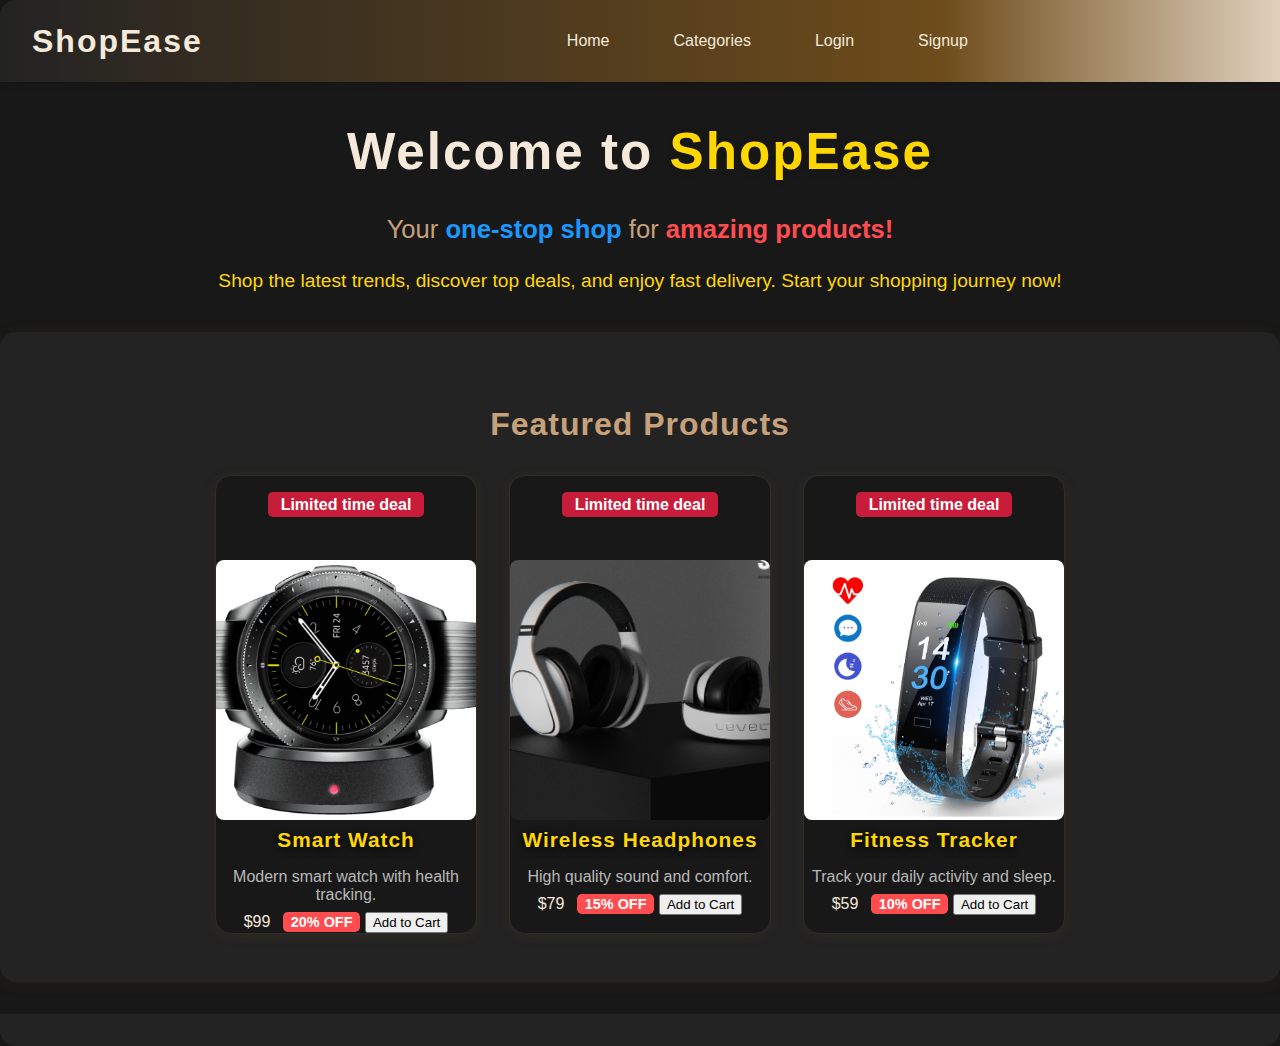
<file: index.html>
<!DOCTYPE html>
<html lang="en">
<head>
    <meta charset="UTF-8">
    <meta name="viewport" content="width=device-width, initial-scale=1.0">
    <title>New Ecommerce</title>
    <link rel="stylesheet" href="style.css">
</head>
<body>
    <nav class="navbar">
        <div class="logo">ShopEase</div>
        <ul class="nav-links">
            <li><a href="index.html">Home</a></li>
            <li><a href="categories.html">Categories</a></li>
            <li><a href="login.html">Login</a></li>
            <li><a href="signup.html">Signup</a></li>
        </ul>
        <div id="cart-icon" style="cursor:pointer;position:relative;">
            🛒 <span id="cart-count" style="background:red;color:white;border-radius:50%;padding:2px 6px;font-size:12px;position:absolute;top:-10px;right:-10px;">0</span>
        </div>
    </nav>
    <header class="page-header custom-hero">
        <h1 class="custom-title">Welcome to <span class="highlight">ShopEase</span></h1>
        <p class="custom-subtitle">Your <span class="accent">one-stop shop</span> for <span class="primary">amazing products!</span></p>
        <p class="index-desc">Shop the latest trends, discover top deals, and enjoy fast delivery. Start your shopping journey now!</p>
    </header>
    <section id="products" class="products">
        <h2>Featured Products</h2>
        <div class="product-list">
            <div class="product">
                <div class="deal-label">Limited time deal</div>
                <img src="assets/product1.png" alt="Smart Watch">
                <h3>Smart Watch</h3>
                <p>Modern smart watch with health tracking.</p>
                <span>$99 <span class="discount">20% OFF</span></span>
                <button class="add-to-cart" data-name="Smart Watch" data-price="99">Add to Cart</button>
            </div>
            <div class="product">
                <div class="deal-label">Limited time deal</div>
                <img src="assets/product2.png" alt="Wireless Headphones">
                <h3>Wireless Headphones</h3>
                <p>High quality sound and comfort.</p>
                <span>$79 <span class="discount">15% OFF</span></span>
                <button class="add-to-cart" data-name="Wireless Headphones" data-price="79">Add to Cart</button>
            </div>
            <div class="product">
                <div class="deal-label">Limited time deal</div>
                <img src="assets/product3.png" alt="Fitness Tracker">
                <h3>Fitness Tracker</h3>
                <p>Track your daily activity and sleep.</p>
                <span>$59 <span class="discount">10% OFF</span></span>
                <button class="add-to-cart" data-name="Fitness Tracker" data-price="59">Add to Cart</button>
            </div>
        </div>
    </section>
    <footer>
        <!-- Footer removed as requested -->
        <div id="cart-modal" style="display:none;position:fixed;top:60px;right:20px;background:#fff;border:1px solid #ccc;padding:20px;z-index:1000;width:300px;max-height:400px;overflow:auto;box-shadow:0 2px 8px rgba(0,0,0,0.2);">
            <h3>Your Cart</h3>
            <ul id="cart-items" style="list-style:none;padding:0;"></ul>
            <button onclick="document.getElementById('cart-modal').style.display='none'">Close</button>
        </div>
    </footer>
    <script src="script.js"></script>
</body>
</html>
</file>
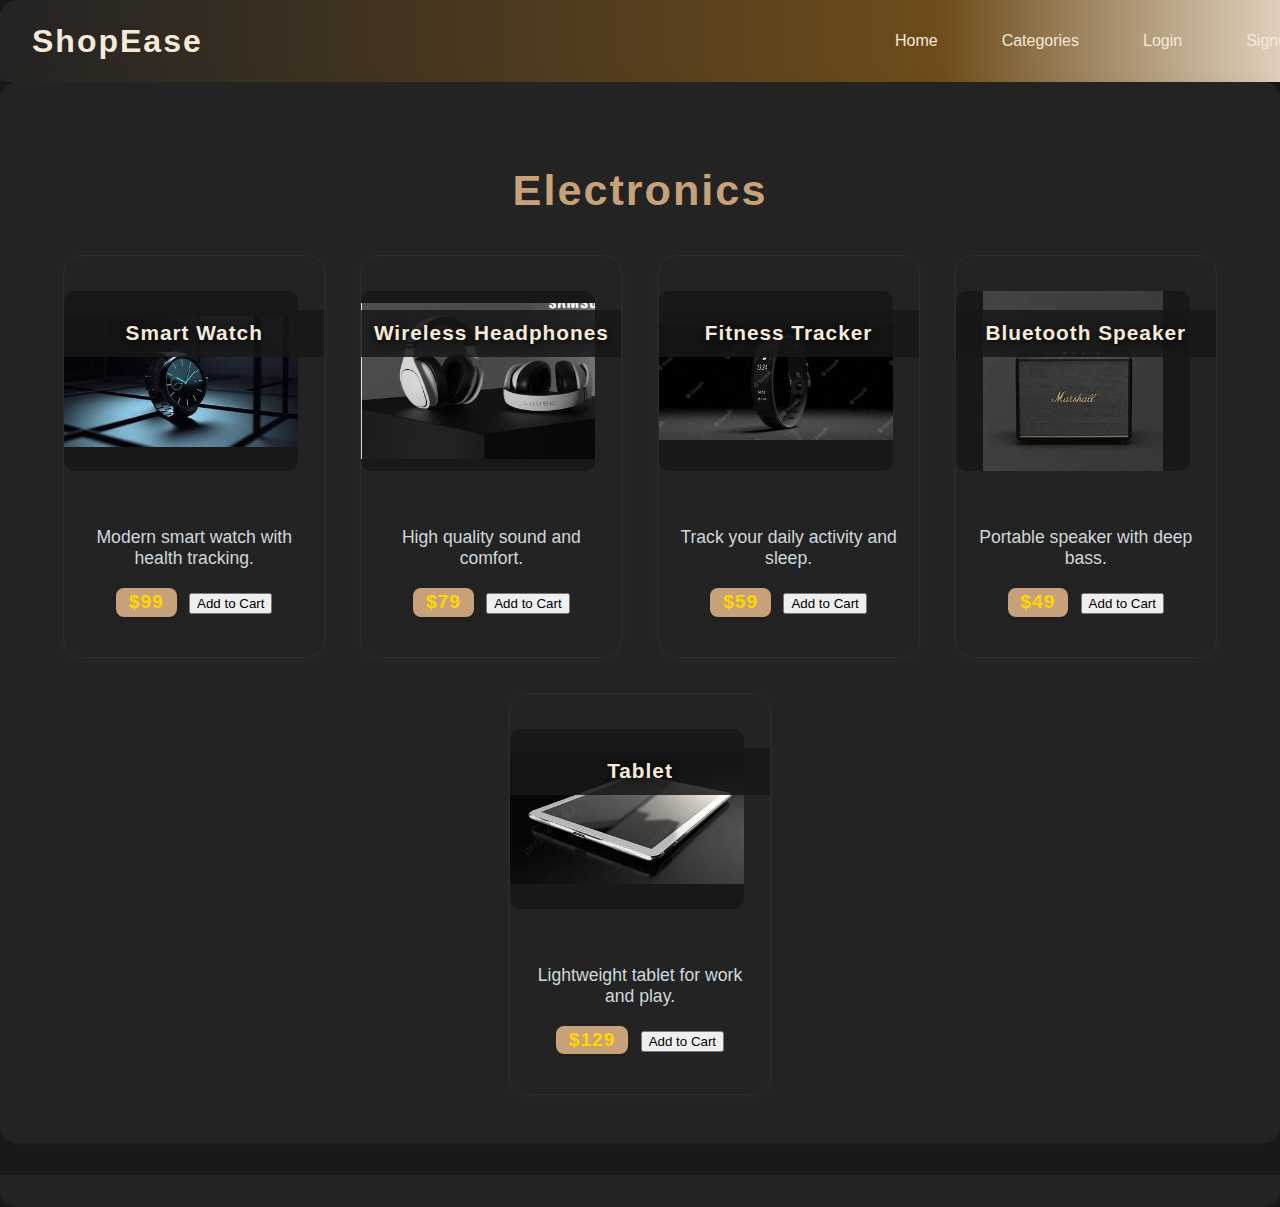
<file: electronics.html>
<!DOCTYPE html>
<html lang="en">
<head>
    <meta charset="UTF-8">
    <meta name="viewport" content="width=device-width, initial-scale=1.0">
    <title>Electronics - ShopEase</title>
    <link rel="stylesheet" href="style.css">
</head>
<body>
    <nav class="navbar">
        <div class="logo">ShopEase</div>
        <ul class="nav-links">
            <li><a href="index.html">Home</a></li>
            <li><a href="categories.html">Categories</a></li>
            <li><a href="login.html">Login</a></li>
            <li><a href="signup.html">Signup</a></li>
        </ul>
    </nav>
    <main class="products electronics-products">
        <h2>Electronics</h2>
        <div class="product-list">
            <div class="product">
                <div class="product-header">Smart Watch</div>
                <img src="assets/smart watch.jpeg" alt="Smart Watch">
                <div class="product-info">
                    <p>Modern smart watch with health tracking.</p>
                    <span class="price">$99</span>
                    <button class="add-to-cart" data-name="Smart Watch" data-price="99">Add to Cart</button>
                </div>
            </div>
            <div class="product">
                <div class="product-header">Wireless Headphones</div>
                <img src="assets/wireless_headphone.png" alt="Wireless Headphones">
                <div class="product-info">
                    <p>High quality sound and comfort.</p>
                    <span class="price">$79</span>
                    <button class="add-to-cart" data-name="Wireless Headphones" data-price="79">Add to Cart</button>
                </div>
            </div>
            <div class="product">
                <div class="product-header">Fitness Tracker</div>
                <img src="assets/fitness_tracker.jpeg" alt="Fitness Tracker">
                <div class="product-info">
                    <p>Track your daily activity and sleep.</p>
                    <span class="price">$59</span>
                    <button class="add-to-cart" data-name="Fitness Tracker" data-price="59">Add to Cart</button>
                </div>
            </div>
            <div class="product">
                <div class="product-header">Bluetooth Speaker</div>
                <img src="assets/bluetooth Speaker.jpeg" alt="Bluetooth Speaker">
                <div class="product-info">
                    <p>Portable speaker with deep bass.</p>
                    <span class="price">$49</span>
                    <button class="add-to-cart" data-name="Bluetooth Speaker" data-price="49">Add to Cart</button>
                </div>
            </div>
            <div class="product">
                <div class="product-header">Tablet</div>
                <img src="assets/tablet.jpeg" alt="Tablet">
                <div class="product-info">
                    <p>Lightweight tablet for work and play.</p>
                    <span class="price">$129</span>
                    <button class="add-to-cart" data-name="Tablet" data-price="129">Add to Cart</button>
                </div>
            </div>
        </div>
    </main>
    <footer>
    </footer>
</body>
</html>
</file>
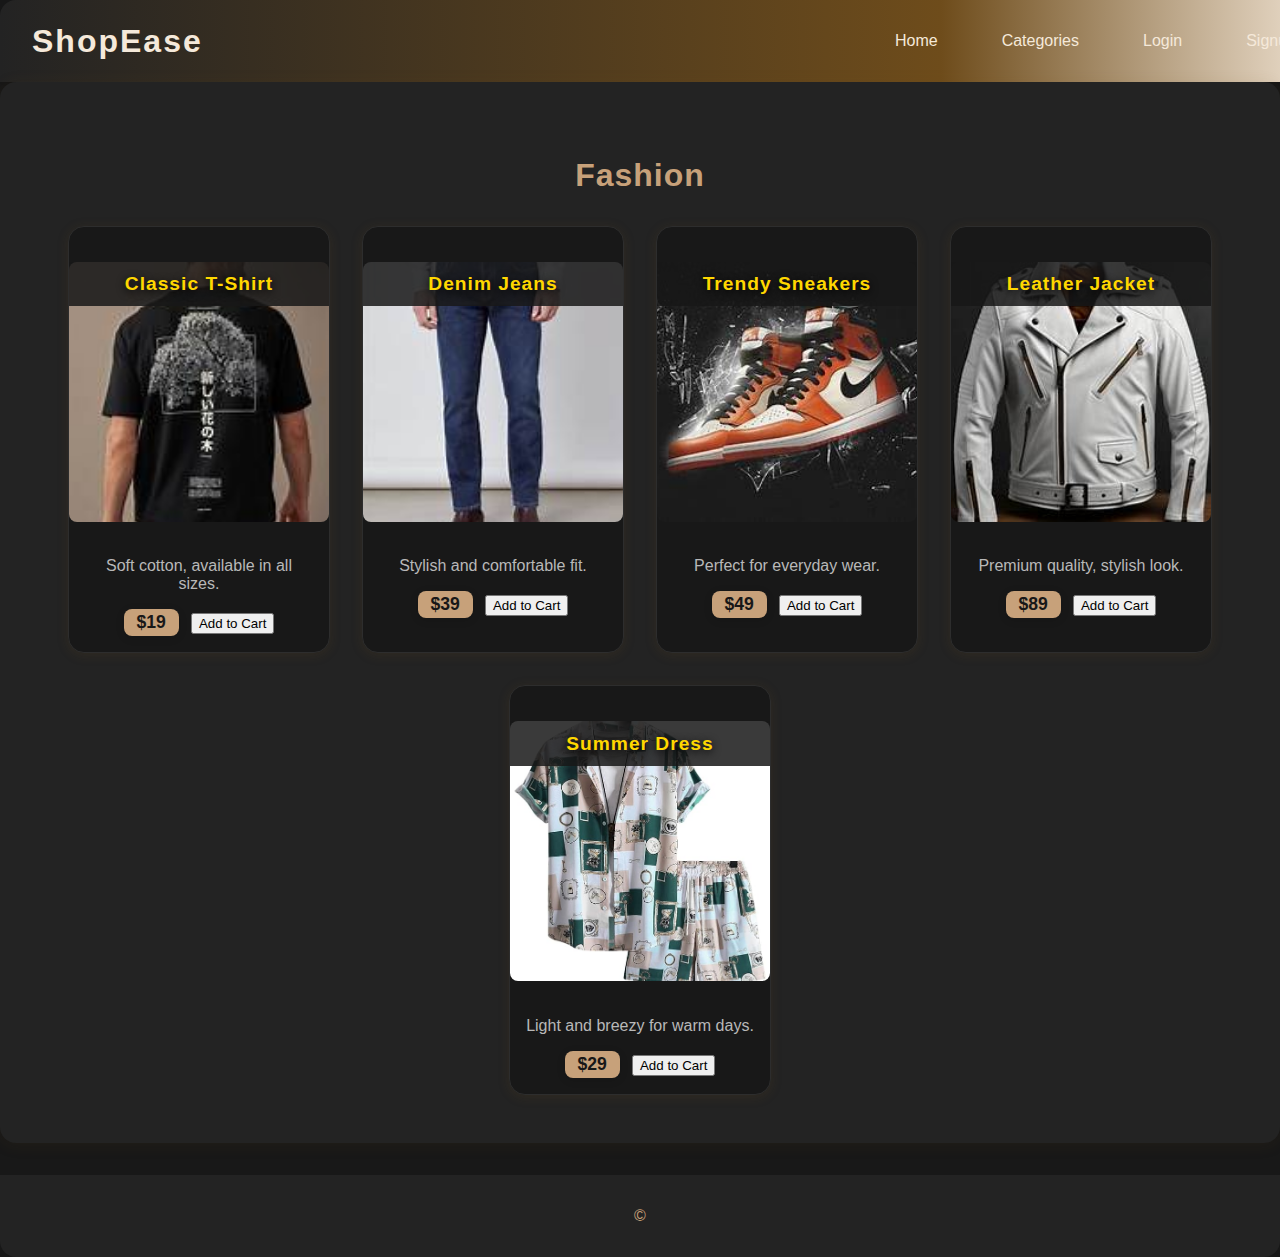
<file: fashion.html>
<!DOCTYPE html>
<html lang="en">
<head>
    <meta charset="UTF-8">
    <meta name="viewport" content="width=device-width, initial-scale=1.0">
    <title>Fashion - ShopEase</title>
    <link rel="stylesheet" href="style.css">
</head>
<body>
    <nav class="navbar">
        <div class="logo">ShopEase</div>
        <ul class="nav-links">
            <li><a href="index.html">Home</a></li>
            <li><a href="categories.html">Categories</a></li>
            <li><a href="login.html">Login</a></li>
            <li><a href="signup.html">Signup</a></li>
        </ul>
    </nav>
    <main class="products fashion-products">
        <h2>Fashion</h2>
        <div class="product-list">
            <div class="product">
                <div class="product-header">Classic T-Shirt</div>
                <img src="assets/classic t shirt.jpeg" alt="Classic T-Shirt">
                <div class="product-info">
                    <p>Soft cotton, available in all sizes.</p>
                    <span class="price">$19</span>
                    <button class="add-to-cart" data-name="Classic T-Shirt" data-price="19">Add to Cart</button>
                </div>
            </div>
            <div class="product">
                <div class="product-header">Denim Jeans</div>
                <img src="assets/denim jeans.jpeg" alt="Denim Jeans">
                <div class="product-info">
                    <p>Stylish and comfortable fit.</p>
                    <span class="price">$39</span>
                    <button class="add-to-cart" data-name="Denim Jeans" data-price="39">Add to Cart</button>
                </div>
            </div>
            <div class="product">
                <div class="product-header">Trendy Sneakers</div>
                <img src="assets/trendy sneakers.jpeg" alt="Trendy Sneakers">
                <div class="product-info">
                    <p>Perfect for everyday wear.</p>
                    <span class="price">$49</span>
                    <button class="add-to-cart" data-name="Trendy Sneakers" data-price="49">Add to Cart</button>
                </div>
            </div>
            <div class="product">
                <div class="product-header">Leather Jacket</div>
                <img src="assets/leather jacket.jpeg" alt="Leather Jacket">
                <div class="product-info">
                    <p>Premium quality, stylish look.</p>
                    <span class="price">$89</span>
                    <button class="add-to-cart" data-name="Leather Jacket" data-price="89">Add to Cart</button>
                </div>
            </div>
            <div class="product">
                <div class="product-header">Summer Dress</div>
                <img src="assets/summer dress.jpg" alt="Summer Dress">
                <div class="product-info">
                    <p>Light and breezy for warm days.</p>
                    <span class="price">$29</span>
                    <button class="add-to-cart" data-name="Summer Dress" data-price="29">Add to Cart</button>
                </div>
            </div>
        </div>
    </main>
    <footer>
        <p>&copy; </p>
    </footer>
</body>
</html>
</file>
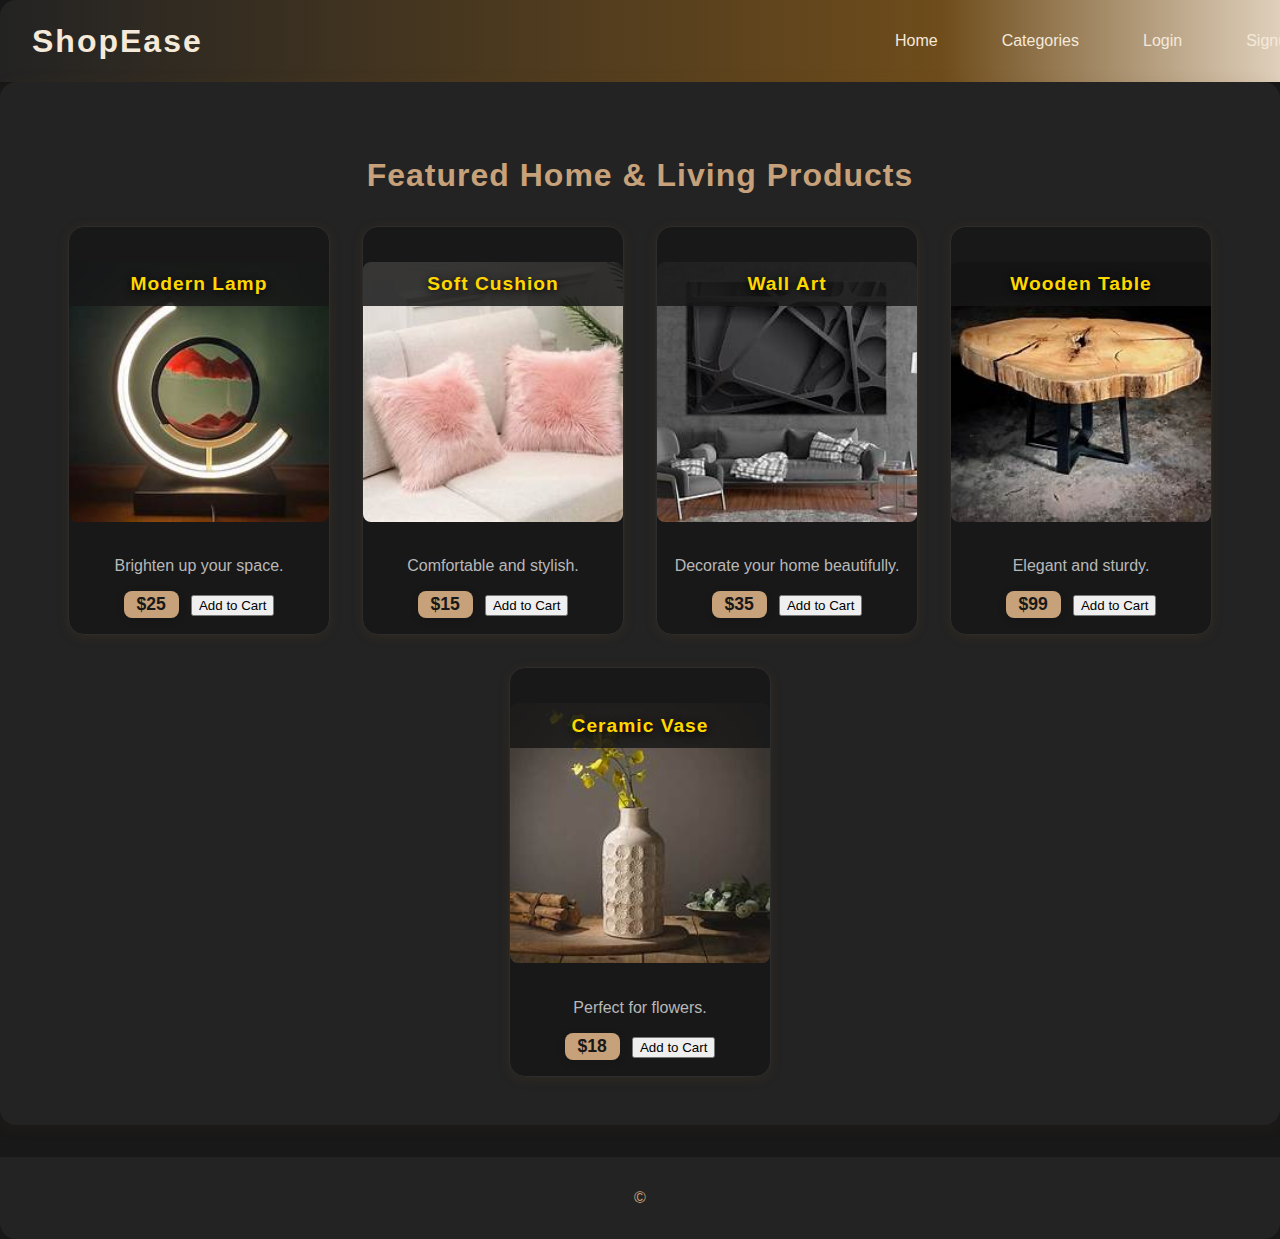
<file: home.html>
<!DOCTYPE html>
<html lang="en">
<head>
    <meta charset="UTF-8">
    <meta name="viewport" content="width=device-width, initial-scale=1.0">
    <title>Home & Living - ShopEase</title>
    <link rel="stylesheet" href="style.css">
</head>
<body>
    <nav class="navbar">
        <div class="logo">ShopEase</div>
        <ul class="nav-links">
            <li><a href="index.html">Home</a></li>
            <li><a href="categories.html">Categories</a></li>
            <li><a href="login.html">Login</a></li>
            <li><a href="signup.html">Signup</a></li>
        </ul>
    </nav>
    
    <main class="products home-products">
        <h2>Featured Home & Living Products</h2>
        <div class="product-list">
            <div class="product">
                <div class="product-header">Modern Lamp</div>
                <img src="assets/lamp.jpeg" alt="Modern Lamp">
                <div class="product-info">
                    <p>Brighten up your space.</p>
                    <span class="price">$25</span>
                    <button class="add-to-cart" data-name="Modern Lamp" data-price="25">Add to Cart</button>
                </div>
            </div>
            <div class="product">
                <div class="product-header">Soft Cushion</div>
                <img src="assets/soft caushion.jpeg" alt="Soft Cushion">
                <div class="product-info">
                    <p>Comfortable and stylish.</p>
                    <span class="price">$15</span>
                    <button class="add-to-cart" data-name="Soft Cushion" data-price="15">Add to Cart</button>
                </div>
            </div>
            <div class="product">
                <div class="product-header">Wall Art</div>
                <img src="assets/wall art.jpeg" alt="Wall Art">
                <div class="product-info">
                    <p>Decorate your home beautifully.</p>
                    <span class="price">$35</span>
                    <button class="add-to-cart" data-name="Wall Art" data-price="35">Add to Cart</button>
                </div>
            </div>
            <div class="product">
                <div class="product-header">Wooden Table</div>
                <img src="assets/wooden table.jpeg" alt="Wooden Table">
                <div class="product-info">
                    <p>Elegant and sturdy.</p>
                    <span class="price">$99</span>
                    <button class="add-to-cart" data-name="Wooden Table" data-price="99">Add to Cart</button>
                </div>
            </div>
            <div class="product">
                <div class="product-header">Ceramic Vase</div>
                <img src="assets/ceramic vase.jpeg" alt="Ceramic Vase">
                <div class="product-info">
                    <p>Perfect for flowers.</p>
                    <span class="price">$18</span>
                    <button class="add-to-cart" data-name="Ceramic Vase" data-price="18">Add to Cart</button>
                </div>
            </div>
        </div>
    </main>
    <footer>
        <p>&copy; </p>
    </footer>
</body>
</html>
</file>
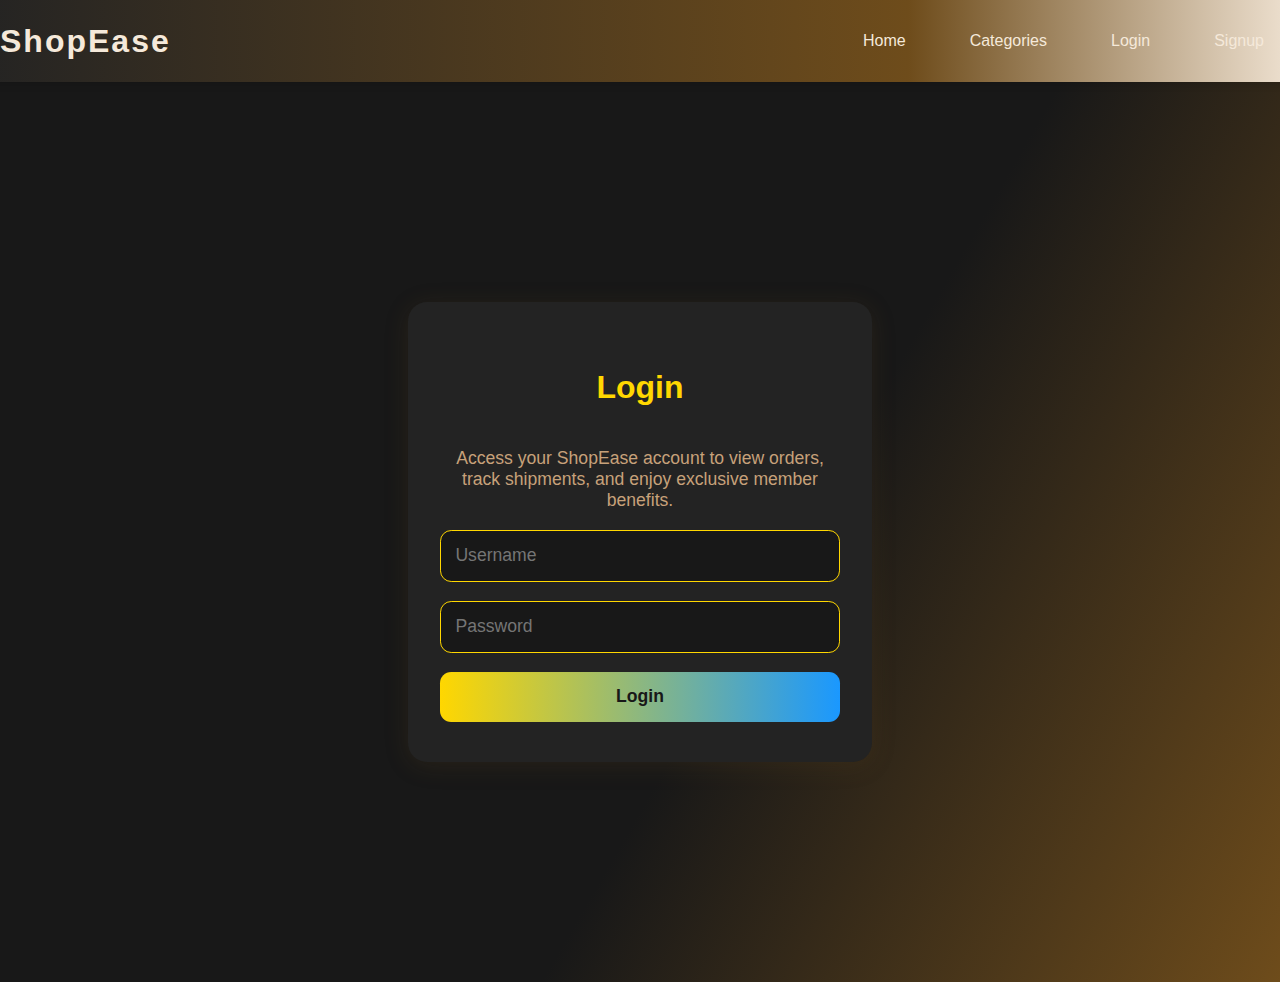
<file: login.html>
<!DOCTYPE html>
<html lang="en">
<head>
    <meta charset="UTF-8">
    <meta name="viewport" content="width=device-width, initial-scale=1.0">
    <title>Login - ShopEase</title>
    <link rel="stylesheet" href="style.css">
</head>
<body class="auth-bg">
    <nav class="navbar">
        <div class="logo">ShopEase</div>
        <ul class="nav-links">
            <li><a href="index.html">Home</a></li>
            <li><a href="categories.html">Categories</a></li>
            <li><a href="login.html">Login</a></li>
            <li><a href="signup.html">Signup</a></li>
        </ul>
    </nav>
    <div class="auth-center">
        <section class="form-section">
            <h2>Login</h2>
            <p class="form-desc">Access your ShopEase account to view orders, track shipments, and enjoy exclusive member benefits.</p>
            <form id="loginForm">
                <input type="text" placeholder="Username" required>
                <input type="password" placeholder="Password" required>
                <button type="submit">Login</button>
            </form>
        </section>
    </div>
    <script src="script.js"></script>
</body>
</html>
</file>
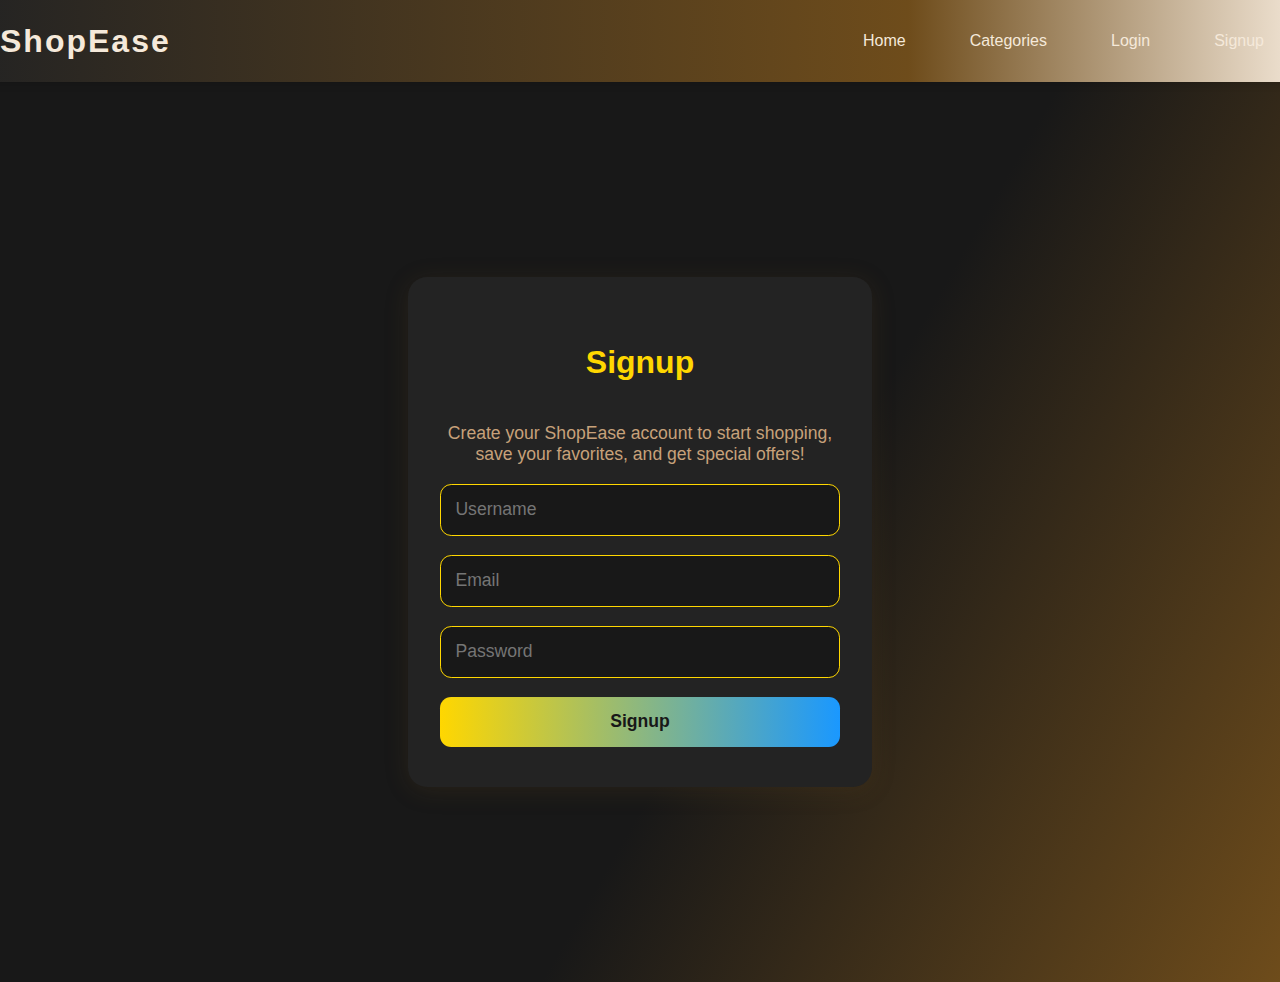
<file: signup.html>
<!DOCTYPE html>
<html lang="en">
<head>
    <meta charset="UTF-8">
    <meta name="viewport" content="width=device-width, initial-scale=1.0">
    <title>Signup - ShopEase</title>
    <link rel="stylesheet" href="style.css">
</head>
<body class="auth-bg">
    <nav class="navbar">
        <div class="logo">ShopEase</div>
        <ul class="nav-links">
            <li><a href="index.html">Home</a></li>
            <li><a href="categories.html">Categories</a></li>
            <li><a href="login.html">Login</a></li>
            <li><a href="signup.html">Signup</a></li>
        </ul>
    </nav>
    <div class="auth-center">
        <section class="form-section">
            <h2>Signup</h2>
            <p class="form-desc">Create your ShopEase account to start shopping, save your favorites, and get special offers!</p>
            <form id="signupForm">
                <input type="text" placeholder="Username" required>
                <input type="email" placeholder="Email" required>
                <input type="password" placeholder="Password" required>
                <button type="submit">Signup</button>
            </form>
        </section>
    </div>
    <script src="script.js"></script>
</body>
</html>
</file>
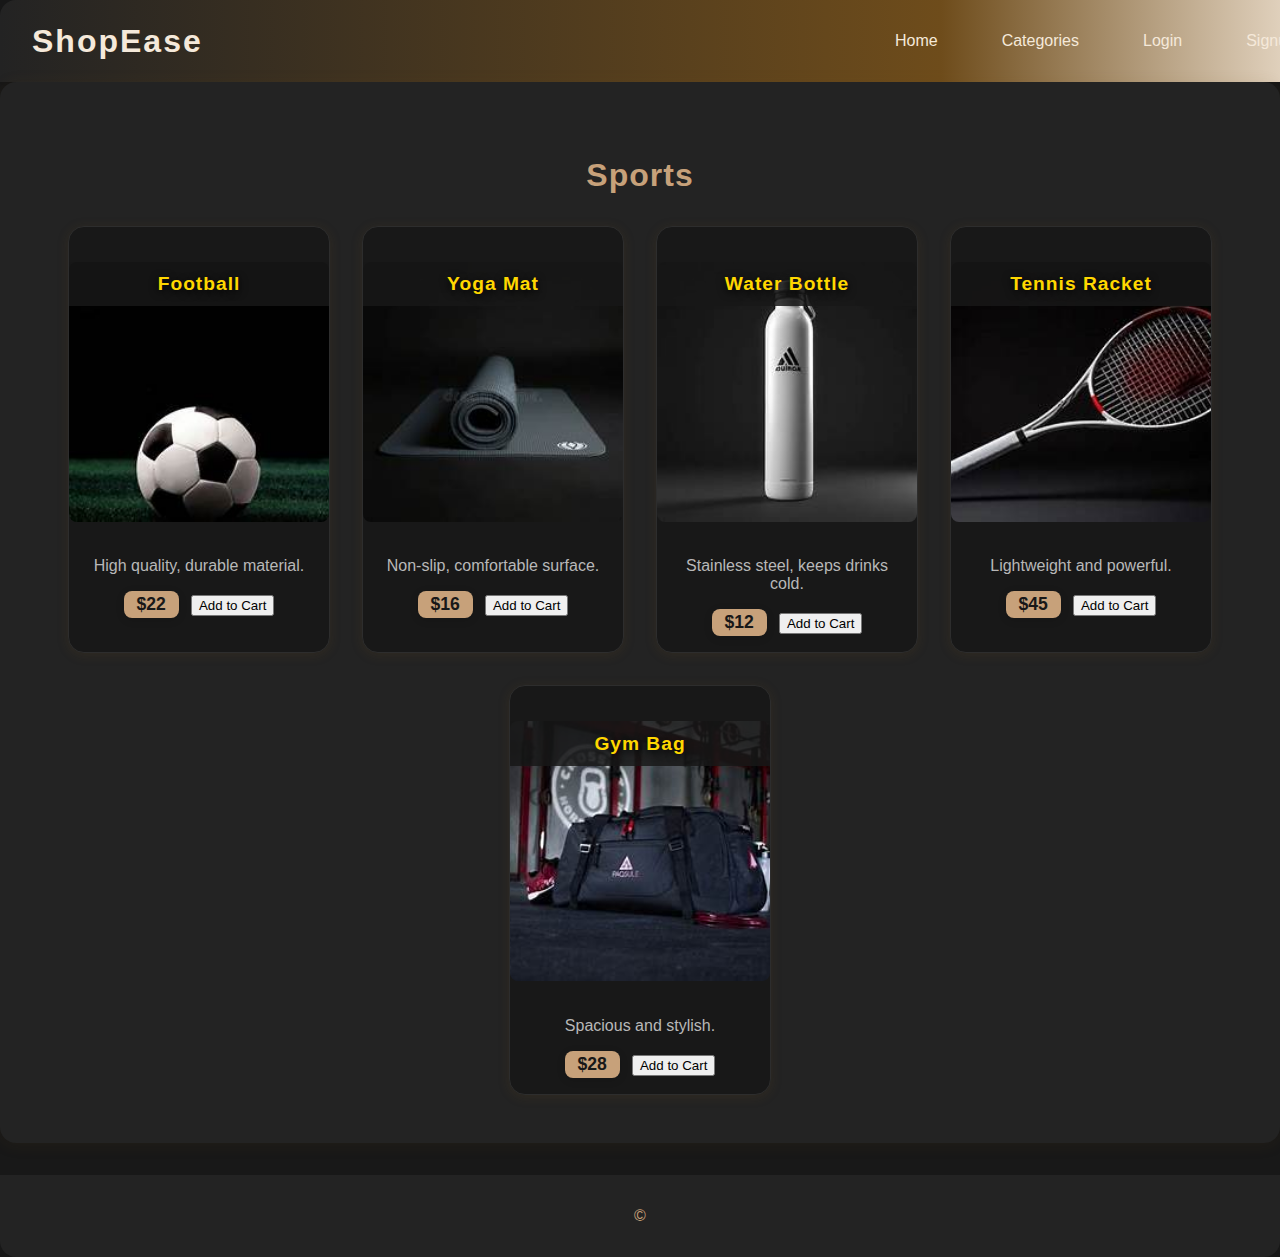
<file: sports.html>
<!DOCTYPE html>
<html lang="en">
<head>
    <meta charset="UTF-8">
    <meta name="viewport" content="width=device-width, initial-scale=1.0">
    <title>Sports - ShopEase</title>
    <link rel="stylesheet" href="style.css">
</head>
<body>
    <nav class="navbar">
        <div class="logo">ShopEase</div>
        <ul class="nav-links">
            <li><a href="index.html">Home</a></li>
            <li><a href="categories.html">Categories</a></li>
            <li><a href="login.html">Login</a></li>
            <li><a href="signup.html">Signup</a></li>
        </ul>
    </nav>
    <main class="products sports-products">
        <h2>Sports</h2>
        <div class="product-list">
            <div class="product">
                <div class="product-header">Football</div>
                <img src="assets/football.jpeg" alt="Football">
                <div class="product-info">
                    <p>High quality, durable material.</p>
                    <span class="price">$22</span>
                    <button class="add-to-cart" data-name="Football" data-price="22">Add to Cart</button>
                </div>
            </div>
            <div class="product">
                <div class="product-header">Yoga Mat</div>
                <img src="assets/yoga mat.jpeg" alt="Yoga Mat">
                <div class="product-info">
                    <p>Non-slip, comfortable surface.</p>
                    <span class="price">$16</span>
                    <button class="add-to-cart" data-name="Yoga Mat" data-price="16">Add to Cart</button>
                </div>
            </div>
            <div class="product">
                <div class="product-header">Water Bottle</div>
                <img src="assets/water bottle.jpeg" alt="Water Bottle">
                <div class="product-info">
                    <p>Stainless steel, keeps drinks cold.</p>
                    <span class="price">$12</span>
                    <button class="add-to-cart" data-name="Water Bottle" data-price="12">Add to Cart</button>
                </div>
            </div>
            <div class="product">
                <div class="product-header">Tennis Racket</div>
                <img src="assets/tennis racket.jpeg" alt="Tennis Racket">
                <div class="product-info">
                    <p>Lightweight and powerful.</p>
                    <span class="price">$45</span>
                    <button class="add-to-cart" data-name="Tennis Racket" data-price="45">Add to Cart</button>
                </div>
            </div>
            <div class="product">
                <div class="product-header">Gym Bag</div>
                <img src="assets/gym bag.jpeg" alt="Gym Bag">
                <div class="product-info">
                    <p>Spacious and stylish.</p>
                    <span class="price">$28</span>
                    <button class="add-to-cart" data-name="Gym Bag" data-price="28">Add to Cart</button>
                </div>
            </div>
        </div>
    </main>
    <footer>
        <p>&copy; </p>
    </footer>
</body>
</html>
</file>
<file: style.css>
body {
    margin: 0;
    font-family: 'Segoe UI', Arial, sans-serif;
    background: #181818;
    color: #f5e9da;
}
.navbar {
    display: flex;
    justify-content: space-between;
    align-items: center;
    width: 100vw;
    min-width: 100vw;
    max-width: 100vw;
    background: linear-gradient(90deg, #232323 0%, #6e4c1b 70%, #f5e9da 100%);
    padding: 1rem 2rem;
    box-shadow: 0 2px 8px rgba(0,0,0,0.15);
    border-radius: 1rem 1rem 0 0;
    margin-left: calc(-50vw + 50%);
    margin-right: calc(-50vw + 50%);
}
.logo {
    font-size: 2rem;
    font-weight: bold;
    color: #f5e9da;
    letter-spacing: 2px;
}
.nav-links {
    list-style: none;
    display: flex;
    gap: 2rem;
}
.nav-links a {
    text-decoration: none;
    color: #f5e9da;
    font-weight: 500;
    transition: color 0.2s;
    padding: 0.5rem 1rem;
    border-radius: 0.5rem;
}
.nav-links a:hover {
    color: #181818;
    background: #f5e9da;
}
.hero {
    background: url('assets/hero-bg.jpg') center/cover no-repeat;
    padding: 5rem 2rem 3rem 2rem;
    text-align: center;
    color: #f5e9da;
    background-blend-mode: multiply;
    background-color: #2d2d2dcc;
    border-radius: 0 0 2rem 2rem;
}
.hero h1 {
    font-size: 3rem;
    margin-bottom: 1rem;
}
.hero p {
    font-size: 1.5rem;
}
.products {
    padding: 3rem 2rem;
    background: #232323;
    border-radius: 1rem;
    box-shadow: 0 2px 16px rgba(110,76,27,0.12);
}
.products h2 {
    text-align: center;
    margin-bottom: 2rem;
    color: #c7a17a;
    font-size: 2rem;
    letter-spacing: 1px;
}
.product-list {
    display: flex;
    justify-content: center;
    gap: 2rem;
    flex-wrap: wrap;
}
.product {
    background: #181818;
    border-radius: 1rem;
    box-shadow: 0 2px 12px rgba(110,76,27,0.18);
    padding: 0;
    text-align: center;
    width: 260px;
    transition: transform 0.3s cubic-bezier(.25,.8,.25,1), box-shadow 0.3s cubic-bezier(.25,.8,.25,1), z-index 0.3s;
    border: 1px solid #2d2d2d;
    overflow: hidden;
    position: relative;
    z-index: 1;
}
.product:hover {
    transform: translateY(-18px) scale(1.06);
    box-shadow: 0 12px 32px 0 #ffd70055, 0 2px 12px rgba(110,76,27,0.18);
    z-index: 10;
    border-color: #ffd700;
}
.deal-label {
    background: #c81d3a;
    color: #fff;
    font-size: 1rem;
    font-weight: bold;
    border-radius: 0.3rem;
    padding: 0.2rem 0.8rem;
    margin: 0.7rem auto 0.5rem auto;
    display: inline-block;
}
.product .deal-label {
    background: #c81d3a;
    color: #fff;
    font-size: 1rem;
    font-weight: bold;
    border-radius: 0.3rem;
    padding: 0.2rem 0.8rem;
    margin: 1rem auto 0.5rem auto;
    display: inline-block;
    position: relative;
    z-index: 3;
    left: 0;
    right: 0;
}
.product .product-header {
    position: absolute;
    top: 2.2rem;
    left: 0;
    width: 100%;
    background: rgba(24,24,24,0.85);
    color: #ffd700;
    font-size: 1.2rem;
    font-weight: bold;
    padding: 0.7rem 0;
    z-index: 2;
    letter-spacing: 1px;
    text-shadow: 0 2px 8px #000;
}
.product img {
    width: 100%;
    height: 260px;
    object-fit: cover;
    border-radius: 0.5rem;
    display: block;
    margin-top: 2.2rem;
}
.product-info {
    padding: 1.2rem 1rem 1rem 1rem;
    background: none;
}
.product h3 {
    margin: 0.5rem 0 0.25rem 0;
    color: #ffd700;
    font-size: 1.3rem;
    font-weight: bold;
    letter-spacing: 1px;
    text-shadow: 0 2px 8px #000;
}
.product p {
    font-size: 1rem;
    color: #b8b8b8;
    margin-bottom: 0.5rem;
}
.price {
    display: inline-block;
    margin-top: 0.5rem;
    font-weight: bold;
    color: #181818;
    font-size: 1.1rem;
    background: #c7a17a;
    padding: 0.2rem 0.8rem;
    border-radius: 0.5rem;
    box-shadow: 0 2px 8px #0002;
    margin-right: 0.5rem;
}
.prime-badge {
    color: #1a98ff;
    font-weight: bold;
    font-size: 1rem;
    margin-left: 0.3rem;
    vertical-align: middle;
}
.old-price {
    color: #aaa;
    text-decoration: line-through;
    font-size: 1rem;
    margin-right: 0.5rem;
}
.product-footer {
    width: 100%;
    padding: 1rem 0 0.7rem 0;
    display: flex;
    justify-content: center;
    align-items: center;
    background: none;
}
.product-footer-sub {
    width: 100%;
    text-align: center;
    margin-bottom: 1rem;
    margin-top: -0.5rem;
    font-size: 1rem;
}
.discount {
    background: #ff4d4f;
    color: #fff;
    font-size: 0.9rem;
    font-weight: bold;
    border-radius: 0.3rem;
    padding: 0.1rem 0.5rem;
    margin-left: 0.5rem;
}
footer {
    text-align: center;
    padding: 1rem;
    background: #232323;
    color: #c7a17a;
    margin-top: 2rem;
    border-radius: 0 0 1rem 1rem;
}
/* Category Cards */
.categories-main {
    padding: 3rem 2rem;
    background: #181818;
    border-radius: 1rem;
    box-shadow: 0 2px 16px rgba(110,76,27,0.12);
    text-align: center;
}
.category-list {
    display: flex;
    justify-content: center;
    gap: 2rem;
    flex-wrap: wrap;
    margin-top: 2rem;
}
.category-card {
    background: #232323;
    color: #c7a17a;
    padding: 2rem 3rem;
    border-radius: 1rem;
    font-size: 1.3rem;
    text-decoration: none;
    box-shadow: 0 2px 12px rgba(110,76,27,0.18);
    transition: transform 0.2s, box-shadow 0.2s, background 0.2s;
    border: 1px solid #c7a17a;
}
.category-card:hover {
    background: #c7a17a;
    color: #181818;
    transform: translateY(-8px) scale(1.04);
    box-shadow: 0 6px 24px rgba(199,161,122,0.25);
}
/* Auth background */
.auth-bg {
    background: linear-gradient(120deg, #181818 60%, #6e4c1b 100%);
    min-height: 100vh;
    display: flex;
    flex-direction: column;
    justify-content: center;
    align-items: center;
}
.auth-center {
    min-height: 100vh;
    display: flex;
    justify-content: center;
    align-items: center;
}
.form-section {
    padding: 2.5rem 2rem;
    background: #232323;
    margin: 2rem auto;
    max-width: 400px;
    border-radius: 1.2rem;
    box-shadow: 0 4px 24px rgba(110,76,27,0.18);
    display: flex;
    flex-direction: column;
    align-items: center;
}
.form-section h2 {
    text-align: center;
    color: #ffd700;
    font-family: 'Montserrat', 'Segoe UI', Arial, sans-serif;
    font-size: 2rem;
    font-weight: 700;
    margin-bottom: 1.5rem;
}
form {
    display: flex;
    flex-direction: column;
    gap: 1.2rem;
    width: 100%;
}
form input {
    padding: 0.9rem;
    border: 1px solid #ffd700;
    border-radius: 0.7rem;
    font-size: 1.1rem;
    background: #181818;
    color: #f5e9da;
    font-family: 'Poppins', 'Segoe UI', Arial, sans-serif;
    transition: border 0.2s;
}
form input:focus {
    border-color: #1a98ff;
    outline: none;
}
form button {
    padding: 0.9rem;
    background: linear-gradient(90deg, #ffd700, #1a98ff);
    color: #181818;
    border: none;
    border-radius: 0.7rem;
    font-size: 1.1rem;
    font-weight: bold;
    cursor: pointer;
    font-family: 'Montserrat', 'Segoe UI', Arial, sans-serif;
    transition: background 0.2s;
}
form button:hover {
    background: #ffd700;
    color: #fff;
}
.electronics-products h2 {
    text-align: center;
    margin-bottom: 2.5rem;
    color: #c7a17a;
    font-size: 2.7rem;
    letter-spacing: 2px;
    font-family: 'Segoe UI', Arial, sans-serif;
}
.electronics-products .product-list {
    display: flex;
    justify-content: center;
    gap: 2.2rem;
    flex-wrap: wrap;
}
.electronics-products .product {
    background: #232323;
    border-radius: 1.2rem;
    box-shadow: 0 2px 16px rgba(110,76,27,0.12);
    padding: 0 0 1.5rem 0;
    text-align: center;
    width: 260px;
    transition: transform 0.3s cubic-bezier(.25,.8,.25,1), box-shadow 0.3s cubic-bezier(.25,.8,.25,1), z-index 0.3s;
    border: 1px solid #2d2d2d;
    overflow: hidden;
    position: relative;
    z-index: 1;
}
.electronics-products .product:hover {
    transform: translateY(-18px) scale(1.06);
    box-shadow: 0 12px 32px 0 #ffd70055, 0 2px 12px rgba(110,76,27,0.18);
    z-index: 10;
    border-color: #ffd700;
}
.electronics-products .product-header {
    color: #f5e9da;
    font-size: 1.3rem;
    font-weight: bold;
    margin: 1.2rem 0 0.7rem 0;
    letter-spacing: 1px;
    text-shadow: 0 2px 8px #000;
}
.electronics-products .product img {
    width: 90%;
    height: 180px;
    object-fit: contain;
    border-radius: 0.7rem;
    background: #181818;
    margin-bottom: 1.2rem;
}
.electronics-products .product-info p {
    color: #cfd8dc;
    font-size: 1.1rem;
    margin-bottom: 0.7rem;
}
.electronics-products .price {
    color: #ffd700;
    font-size: 1.2rem;
    font-weight: bold;
    letter-spacing: 1px;
}
.custom-hero {
    text-align: center;
    margin-top: 2.5rem;
    margin-bottom: 2.5rem;
}
.custom-title {
    font-family: 'Montserrat', 'Segoe UI', Arial, sans-serif;
    font-size: 3.2rem;
    font-weight: 800;
    color: #f5e9da;
    letter-spacing: 2px;
}
.custom-title .highlight {
    color: #ffd700;
    font-family: 'Montserrat', 'Segoe UI', Arial, sans-serif;
    font-weight: 900;
    text-shadow: 0 2px 8px #0002;
}
.custom-subtitle {
    font-family: 'Poppins', 'Segoe UI', Arial, sans-serif;
    font-size: 1.6rem;
    color: #c7a17a;
    margin-top: 1.2rem;
}
.custom-subtitle .accent {
    color: #1a98ff;
    font-weight: 600;
}
.custom-subtitle .primary {
    color: #ff4d4f;
    font-weight: 700;
}
.form-desc {
    color: #c7a17a;
    font-size: 1.1rem;
    text-align: center;
    margin-bottom: 1.2rem;
    font-family: 'Poppins', 'Segoe UI', Arial, sans-serif;
}
.index-desc {
    color: #ffd700;
    font-size: 1.2rem;
    text-align: center;
    margin-top: 1.2rem;
    font-family: 'Poppins', 'Segoe UI', Arial, sans-serif;
    font-weight: 500;
}
</file>
